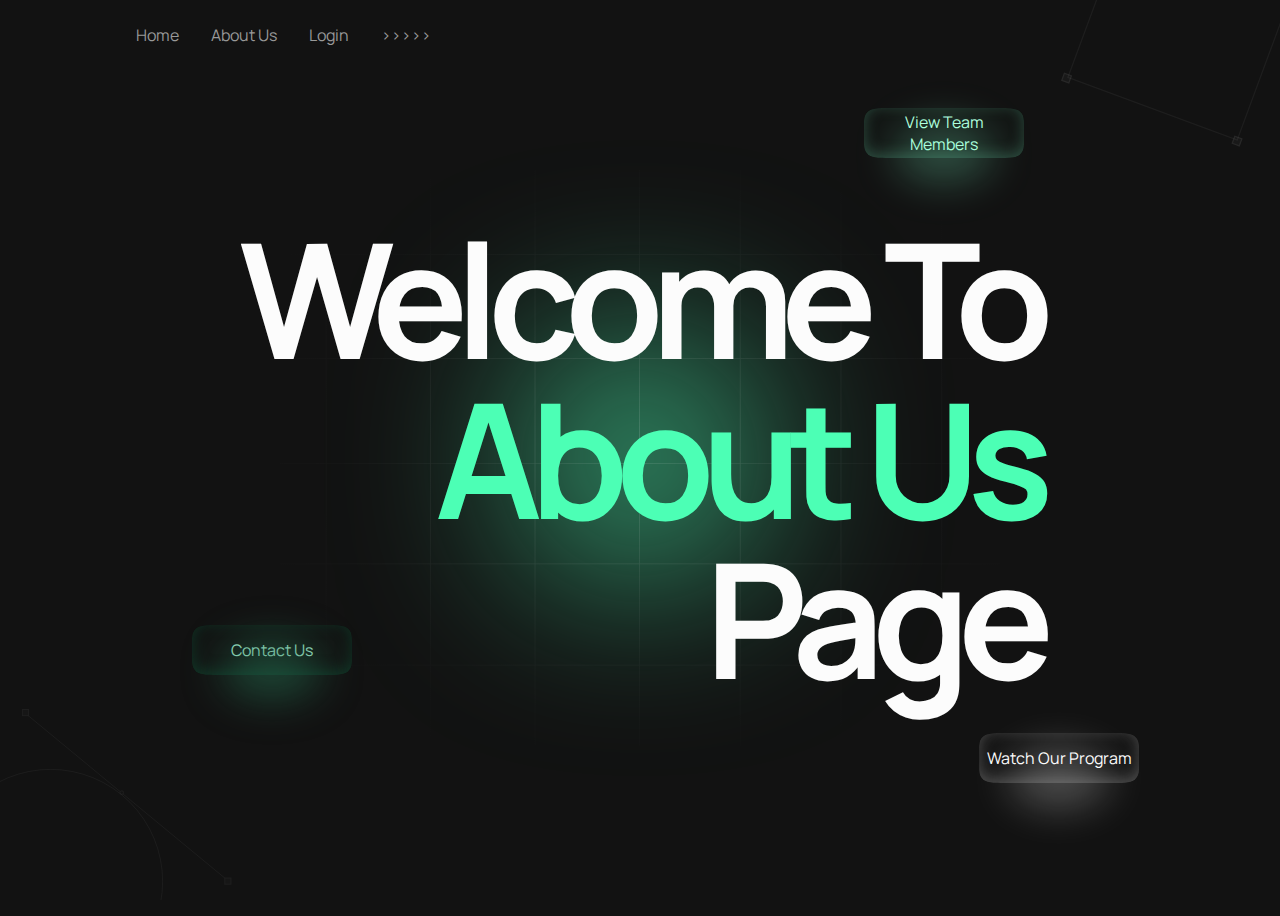
<file: about_us/aboutus.html>
<!DOCTYPE html>
<html lang="en">
  <head>
    <meta charset="UTF-8" />
    <meta name="viewport" content="width=device-width, initial-scale=1.0" />
    <title>About Us</title>
    <link rel="stylesheet" href="aboutus.css" />
  </head>
  <body>
    <nav>
      <p class="menu" href="../index.html">Home</p>
      <p class="menu" href="#">About Us</p>
      <p class="menu" href="../login/login/login.html">Login</p>
      >>>>>
      <svg
        class="material-icons"
        xmlns="http://www.w3.org/2000/svg"
        height="24px"
        viewBox="0 0 24 24"
        width="24px"
      >
        <path d="M0 0h24v24H0z" fill="none" />
        <path
          d="M19 9H5c-.55 0-1 .45-1 1s.45 1 1 1h14c.55 0 1-.45 1-1s-.45-1-1-1zM5 15h14c.55 0 1-.45 1-1s-.45-1-1-1H5c-.55 0-1 .45-1 1s.45 1 1 1z"
        />
      </svg>
    </nav>
    <div class="grid">
      <svg
        class="grid-svg"
        xmlns="http://www.w3.org/2000/svg"
        width="982"
        height="786"
        viewBox="0 0 982 786"
        fill="none"
      >
        <path
          fill-rule="evenodd"
          clip-rule="evenodd"
          d="M490 401V537H348.5V401H490ZM490 785.5V676H348.5V785.5H347.5V676H206V785.5H205V676H63.5V785.5H62.5V676H0V675H62.5V538H0V537H62.5V401H0V400H62.5V258H0V257H62.5V116H0V115H62.5V0H63.5V115L205 115V0H206V115L347.5 115V0H348.5V115H490V0H491V115L627.5 115V0H628.5V115H765V0H766V115L902.5 115V0H903.5V115H982V116H903.5V257H982V258H903.5V400H982V401H903.5V537H982V538H903.5V675H982V676H903.5V785.5H902.5V676H766V785.5H765V676H628.5V785.5H627.5V676H491V785.5H490ZM902.5 675V538H766V675H902.5ZM902.5 537V401H766V537H902.5ZM902.5 400V258H766V400H902.5ZM902.5 257V116L766 116V257H902.5ZM627.5 675H491V538H627.5V675ZM765 675H628.5V538H765V675ZM348.5 675H490V538H348.5V675ZM347.5 538V675H206V538H347.5ZM205 538V675H63.5V538H205ZM765 537V401H628.5V537H765ZM765 400V258H628.5V400H765ZM765 257V116H628.5V257H765ZM347.5 401V537H206V401H347.5ZM205 401V537H63.5V401H205ZM627.5 401V537H491V401H627.5ZM627.5 116L491 116V257H627.5V116ZM627.5 258H491V400H627.5V258ZM63.5 257V116L205 116V257H63.5ZM63.5 400V258H205V400H63.5ZM206 116V257H347.5V116L206 116ZM348.5 116V257H490V116H348.5ZM206 400V258H347.5V400H206ZM348.5 258V400H490V258H348.5Z"
          fill="url(#paint0_radial_1_8)"
        />
        <defs>
          <radialGradient
            id="paint0_radial_1_8"
            cx="0"
            cy="0"
            r="1"
            gradientUnits="userSpaceOnUse"
            gradientTransform="translate(491 392.75) rotate(90) scale(513.25 679.989)"
          >
            <stop stop-color="white" stop-opacity="0.2" />
            <stop offset="1" stop-color="#000" stop-opacity="0" />
          </radialGradient>
        </defs>
      </svg>
      <div class="blur"></div>
    </div>

    <div class="title">
      <p>Welcome To</p>
      <p>About Us</p>
      <p>Page</p>
    </div>

    <a href="../team/we.html" target="_blank" class="button first"
      ><button>View Team Members</button><span></span
    ></a>

    <a href="../ourprogram/ourprogram.html" target="_blank" class="button sec"
      ><button>Watch Our Program</button><span></span
    ></a>

    <a href="../Contact_Us/Contact_Us.html" target="_blank" class="button third"
      ><button>Contact Us</button><span></span
    ></a>

    <svg
      class="top-right"
      width="219"
      height="147"
      viewBox="0 0 219 147"
      fill="none"
      xmlns="http://www.w3.org/2000/svg"
    >
      <rect
        opacity="0.18"
        x="10.4252"
        y="75.8326"
        width="7.50168"
        height="7.50168"
        transform="rotate(110.283 10.4252 75.8326)"
        fill="#686868"
        stroke="white"
        stroke-width="1.22683"
      />
      <rect
        opacity="0.18"
        x="180.869"
        y="138.825"
        width="7.50168"
        height="7.50168"
        transform="rotate(110.283 180.869 138.825)"
        fill="#686868"
        stroke="white"
        stroke-width="1.22683"
      />
      <rect
        x="69.4713"
        y="-91.84"
        width="180.485"
        height="180.485"
        transform="rotate(20.2832 69.4713 -91.84)"
        stroke="white"
        stroke-opacity="0.1"
        stroke-width="1.22683"
      />
    </svg>

    <svg
      class="bottom-left"
      width="232"
      height="191"
      viewBox="0 0 232 191"
      fill="none"
      xmlns="http://www.w3.org/2000/svg"
    >
      <circle
        cx="50.5685"
        cy="172.432"
        r="112.068"
        stroke="white"
        stroke-opacity="0.09"
      />
      <g opacity="0.1">
        <path d="M26.4932 5.20547L228.856 172.432" stroke="#D9D9D9" />
        <rect
          x="22.4384"
          y="0.5"
          width="6.15753"
          height="6.15753"
          fill="#686868"
          stroke="white"
        />
        <rect
          x="224.801"
          y="169.027"
          width="6.15753"
          height="6.15753"
          fill="#686868"
          stroke="white"
        />
        <circle
          cx="121.819"
          cy="83.613"
          r="1.7774"
          fill="#323232"
          stroke="white"
        />
      </g>
    </svg>
   
  </body>
</html>
</file>
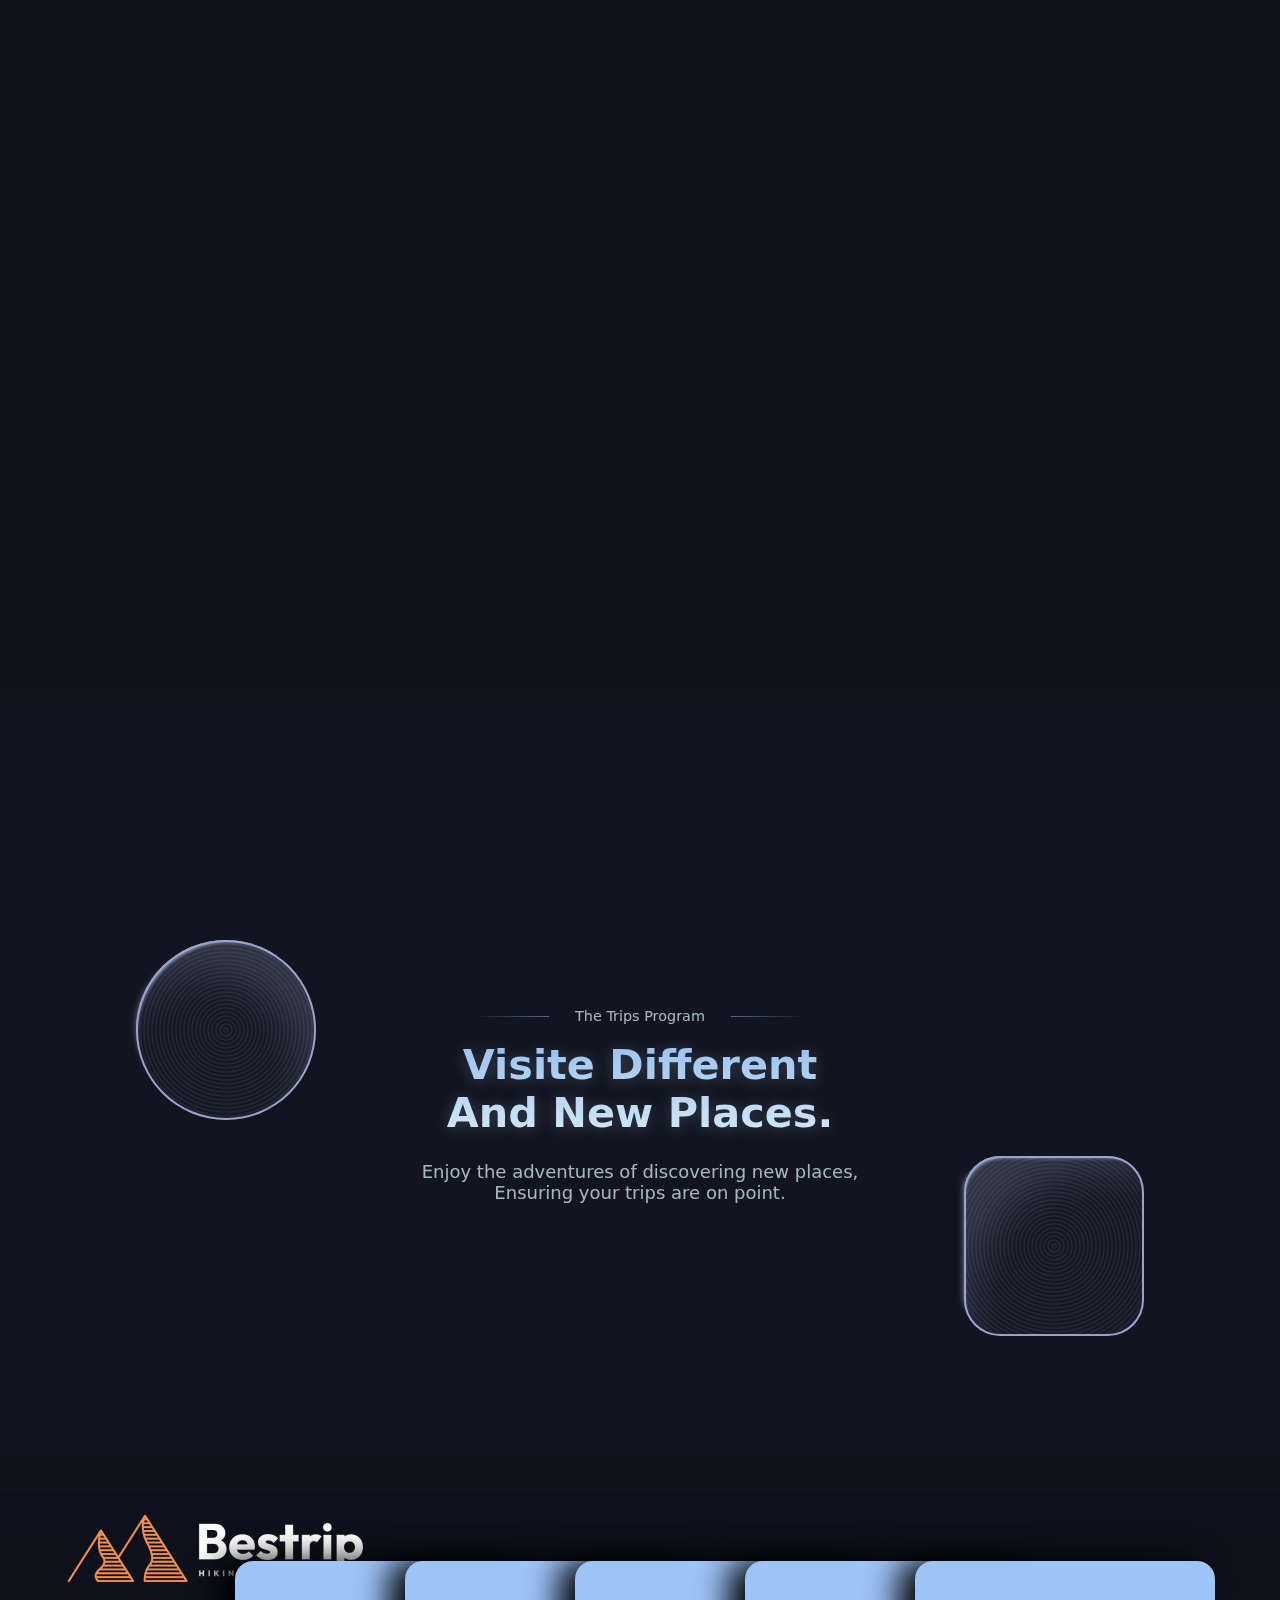
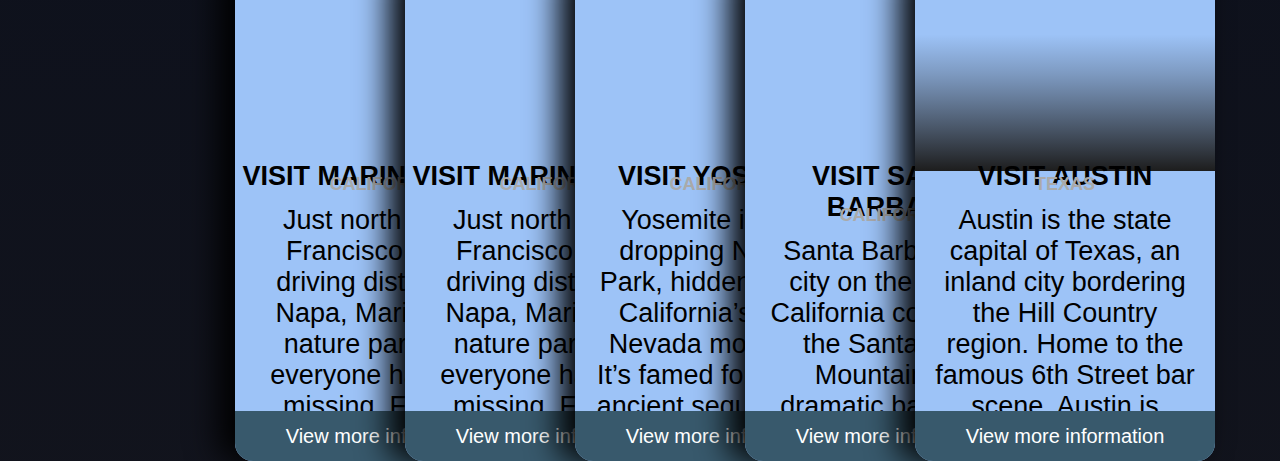
<file: ourprogram/ourprogram.html>
<!DOCTYPE html>
<html lang="en">
  <head>
    
    <meta charset="UTF-8" />
    <meta name="viewport" content="width=device-width, initial-scale=1.0" />
    <link rel="stylesheet" href="ourprogram.css" />
    <title>Our Program</title>
  </head>
  <body>
    <script>
      const canvas = document.getElementById("particleCanvas");
      const ctx = canvas.getContext("2d");

      // Initial canvas size
      
      canvas.width = window.innerWidth;
      canvas.height = window.innerHeight;

      let particles = [];
      let particleCount = calculateParticleCount();

      class Particle {
        constructor() {
          this.reset();
          this.y = Math.random() * canvas.height;
          this.fadeDelay = Math.random() * 600 + 100;
          this.fadeStart = Date.now() + this.fadeDelay;
          this.fadingOut = false;
        }

        reset() {
          this.x = Math.random() * canvas.width;
          this.y = Math.random() * canvas.height;
          this.speed = Math.random() / 5 + 0.1;
          this.opacity = 1;
          this.fadeDelay = Math.random() * 600 + 100;
          this.fadeStart = Date.now() + this.fadeDelay;
          this.fadingOut = false;
        }

        update() {
          this.y -= this.speed;
          if (this.y < 0) {
            this.reset();
          }

          if (!this.fadingOut && Date.now() > this.fadeStart) {
            this.fadingOut = true;
          }

          if (this.fadingOut) {
            this.opacity -= 0.008;
            if (this.opacity <= 0) {
              this.reset();
            }
          }
        }

        draw() {
          ctx.fillStyle = `rgba(${255 - (Math.random() * 255) / 2}, 255, 255, ${
            this.opacity
          })`;
          ctx.fillRect(this.x, this.y, 0.4, Math.random() * 2 + 1);
        }
      }

      function initParticles() {
        particles = [];
        for (let i = 0; i < particleCount; i++) {
          particles.push(new Particle());
        }
      }

      function animate() {
        ctx.clearRect(0, 0, canvas.width, canvas.height);
        particles.forEach((particle) => {
          particle.update();
          particle.draw();
        });
        requestAnimationFrame(animate);
      }

      function calculateParticleCount() {
        return Math.floor((canvas.width * canvas.height) / 6000);
      }

      function onResize() {
        canvas.width = window.innerWidth;
        canvas.height = window.innerHeight;
        particleCount = calculateParticleCount();
        initParticles();
      }

      window.addEventListener("resize", onResize);

      initParticles();
      animate();
    </script>
    <div class="header">
      <h2>
        <a href="../index.html" target="_blank" rel="noopener noreferrer"
          >Home</a >
      </h2>
      <div
        class="mid-spot"
        onclick="document.body.classList.toggle('gold');"
      ></div>
      <a href="../Contact_Us/Contact_Us.html">
        <button class="contact-btn">
          <span class="glow"></span>
          <span class="contact-btn-content">Contact Us</span>
        </button></a >
      <div class="spotlight">
        <div></div>
        <div></div>
        <div></div>
      </div>
    </div>
    <canvas id="particleCanvas"></canvas>
    <div class="accent-lines">
      <div>
        <div></div>
        <div></div>
        <div></div>
        <div></div>
        <div></div>
      </div>
      <div>
        <div></div>
        <div></div>
        <div></div>
        <div></div>
      </div>
    </div>
    <div class="heroSubP">
      <p>Our Program</p>
    </div>
    <div class="hero">
      <div class="heroT">
        <h2>BesTrip</h2>
        <h2>BesTrip</h2>
      </div>
    </div>
    <p class="heroP">
      Bestrip, the world's leading platform for hiking and outdoor enthusiasts,
      <br />
      powered by FCAI + Software Chasers.
    </p>
    <div class="mountains">
      <div></div>
      <div></div>
      <div></div>
    </div>
    <div class="hero-spacer"></div>

    <div class="content-section">
      <div class="content-acc">
        <div></div>
        <div></div>
      </div>
      <p class="subt">The Trips Program</p>
      <h3 class="title">
        Visite Different <br />
        And New Places.
      </h3>
      <p class="subp">
        Enjoy the adventures of discovering new places, <br />Ensuring your
        trips are on point.
      </p>
    </div>
    <section class="hhhttt">
      <br />
      <div>
        <a href="../index.html"
          ><img src="../index/img/logo113.png" alt="" id="logo"
        /></a>
        <br />
      </div>
      <div class="card">
        <div class="card-img" id="marin"></div>
        <div class="card-discription">
          <h2 id="visit-header">Visit Marin County</h2>
          <h2 id="visit-state">California</h2>
          <p>
            Just north of San Francisco and in driving distance of Napa, Marin
            is the nature part of life everyone has been missing. From its
            rolling hills, to its redwood tree forests; Marin is home to
            unforgettable hikes and panoramic views. Popular spots are Muir
            Woods National Monument, Mount Tamalpais State Park, and Bolinas
            Ridge.
          </p>
        </div>
        <button id="booknowbtn">
          <a href="#"> View more information </a>
        </button>
      </div>
      <div class="card">
        <div class="card-img" id="marin"></div>
        <div class="card-discription">
          <h2 id="visit-header">Visit Marin County</h2>
          <h2 id="visit-state">California</h2>
          <p>
            Just north of San Francisco and in driving distance of Napa, Marin
            is the nature part of life everyone has been missing. From its
            rolling hills, to its redwood tree forests; Marin is home to
            unforgettable hikes and panoramic views. Popular spots are Muir
            Woods National Monument, Mount Tamalpais State Park, and Bolinas
            Ridge.
          </p>
        </div>
        <button id="booknowbtn">
          <a href="#"> View more information </a>
        </button>
      </div>
      <div class="card">
        <div class="card-img" id="yosemite"></div>
        <div class="card-discription">
          <h2 id="visit-header">Visit Yosemite</h2>
          <h2 id="visit-state">California</h2>
          <p>
            Yosemite is a jaw dropping National Park, hidden away in
            California’s Sierra Nevada mountains. It’s famed for its giant
            ancient sequoia trees and iconic vistas. After a long day hiking
            Bridalveil Fall, El Capitan, or Half Dome; you can wind down at
            Yosemite Village which has shops, restaurants, lodging.
          </p>
        </div>
        <button id="booknowbtn">
          <a href="#"> View more information </a>
        </button>
      </div>
      <div class="card">
        <div class="card-img" id="sb"></div>
        <div class="card-discription">
          <h2 id="visit-header">Visit Santa Barbara</h2>
          <h2 id="visit-state">California</h2>
          <p>
            Santa Barbara is a city on the central California coast, with the
            Santa Ynez Mountains as dramatic backdrop. Downtown,
            Mediterranean-style white stucco buildings with red-tile roofs
            reflect the city’s Spanish colonial heritage. Upscale boutiques and
            restaurants offering local wines and seasonal fare line State
            Street.
          </p>
        </div>
        <button id="booknowbtn">
          <a href="#"> View more information </a>
        </button>
      </div>
      <div class="card">
        <div class="card-img"></div>
        <div class="card-discription">
          <h2 id="visit-header">Visit Austin</h2>
          <h2 id="visit-state">Texas</h2>
          <p>
            Austin is the state capital of Texas, an inland city bordering the
            Hill Country region. Home to the famous 6th Street bar scene, Austin
            is known for its eclectic live-music scene centered around country,
            blues, and rock. Its many parks and lakes are popular for hiking,
            biking, swimming and boating.
          </p>
        </div>
        <button id="booknowbtn">
          <a href="#"> View more information </a>
        </button>
      </div>
    </section>
  </body>
</html>
</file>
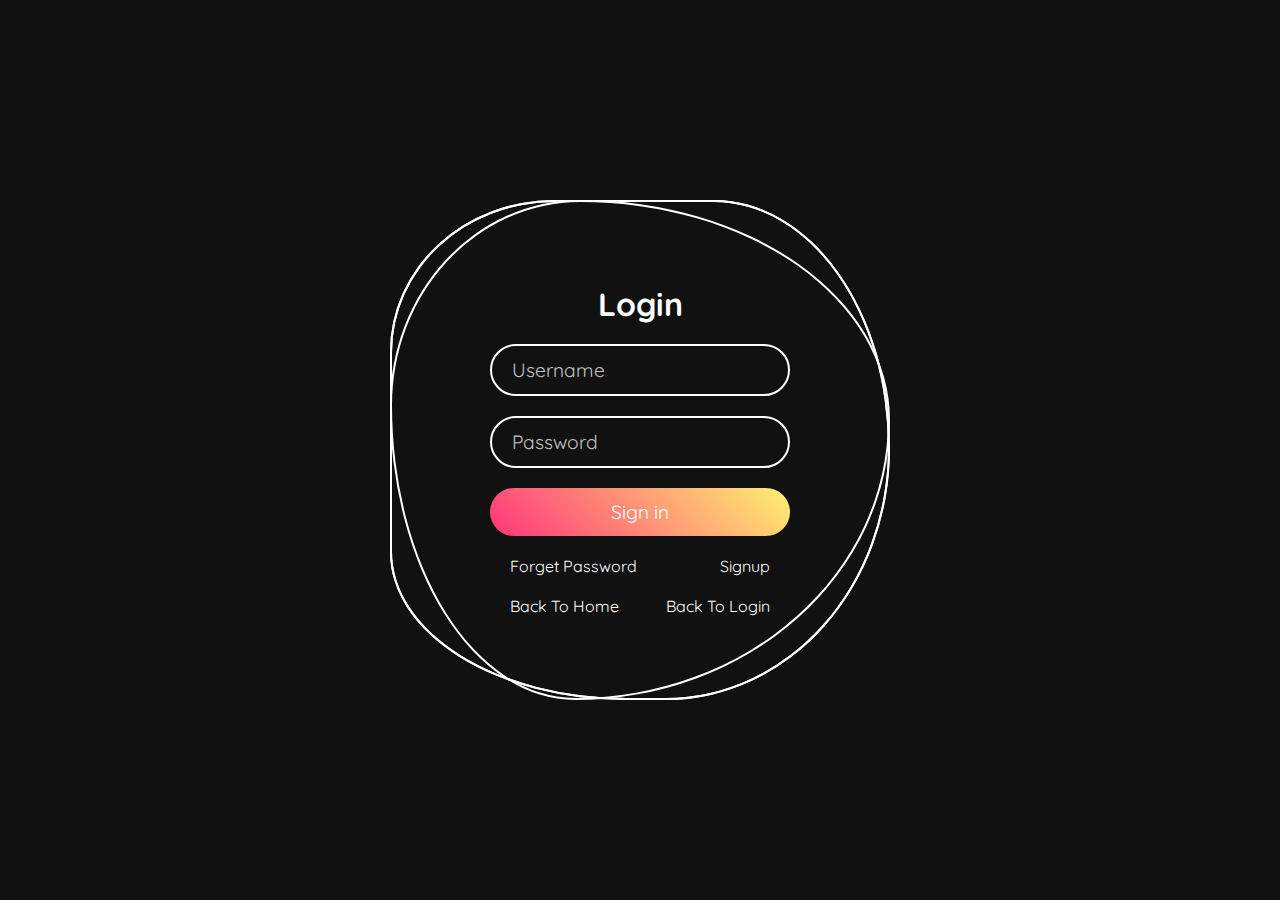
<file: login/signin/signin.html>
<!DOCTYPE html>
<html lang="en">
  <head>
    <meta charset="UTF-8" />
    <meta name="viewport" content="width=device-width, initial-scale=1.0" />
    <link rel="stylesheet" href="signin.css" />
    <link
      rel="icon"
      href="../../index/img/Icon-1-1 (1).png"
    />
    <title>BesTrip-SignIn</title>
  </head>
  <body
    style="
      background-image: url("../login/signin/imgs/right.png");
    "
  >
    <!--ring div starts here-->
    <div class="ring">
      <i style="--clr: #00ff0a"></i>
      <i style="--clr: #ff0057"></i>
      <i style="--clr: #fffd44"></i>
      <div class="login">
        <h2>Login</h2>
        <div class="inputBx">
          <input type="text" placeholder="Username" required />
        </div>
        <div class="inputBx">
          <input type="password" placeholder="Password" required />
        </div>
        <div class="inputBx">
          <input type="submit" value="Sign in" />
        </div>
        <div class="links">
          <a href="#">Forget Password</a>
          <a href="../signup/signup.html"
            >Signup</a
          >
        </div>
        <div class="links">
          <a href="../../index.html"
            >Back To Home</a
          >
          <a href="../login/login.html"
            >Back To Login</a
          >
        </div>
      </div>
    </div>
    <!--ring div ends here-->
  </body>
</html>
</file>
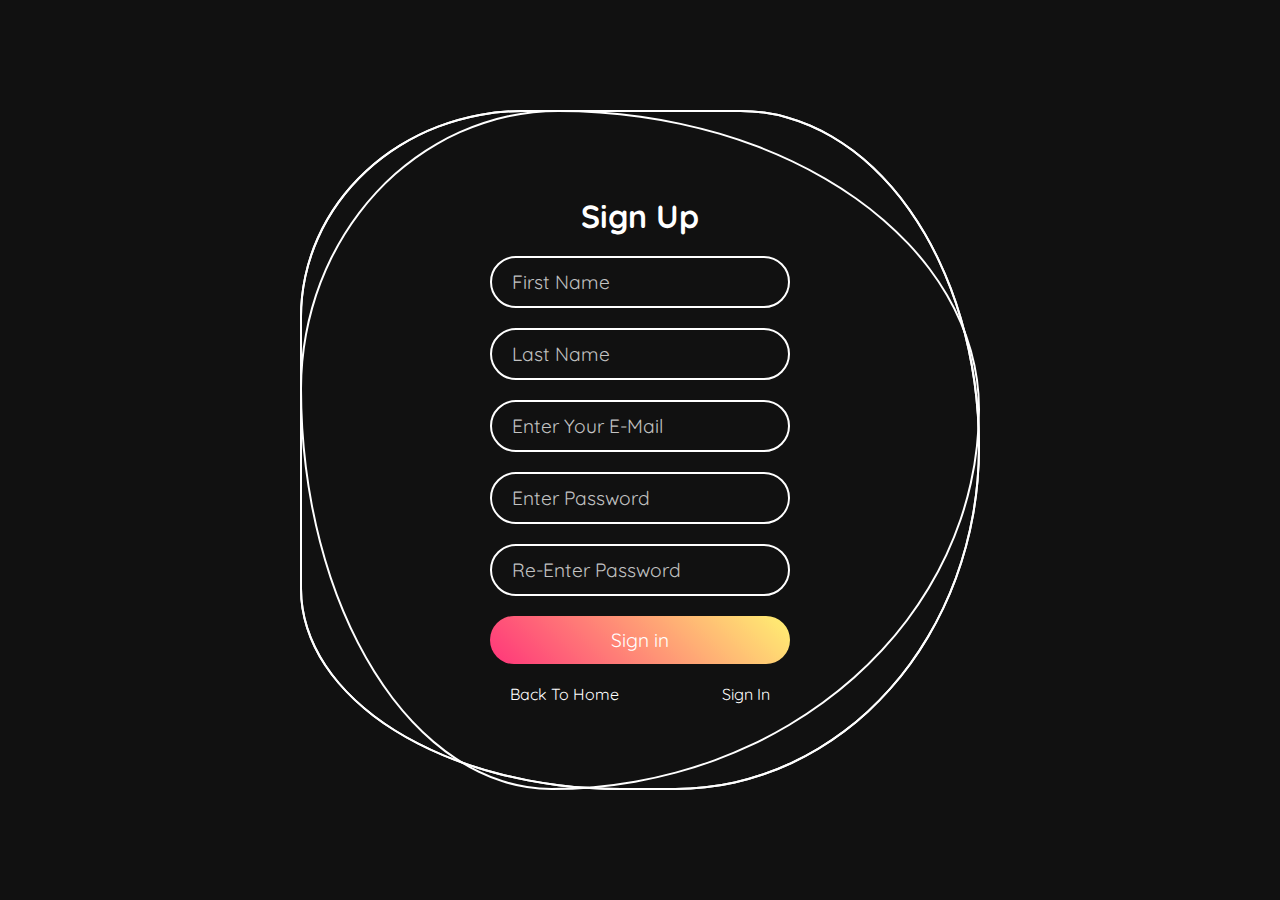
<file: login/signup/signup.html>
<!DOCTYPE html>
<html lang="en">
  <head>
    <meta charset="UTF-8" />
    <meta name="viewport" content="width=device-width, initial-scale=1.0" />
    <link rel="stylesheet" href="signup.css" />
    <link rel="icon" href="../../index/img/Icon-1-1 (1).png" />
    <title>BesTrip-SignIn</title>
  </head>
  <body>
    <!--ring div starts here-->
    <div class="ring">
      <i style="--clr: #00ff0a"></i>
      <i style="--clr: #ff0057"></i>
      <i style="--clr: #fffd44"></i>
      <div class="login">
        <h2>Sign Up</h2>
        <div class="inputBx">
          <input type="text" placeholder="First Name" required />
        </div>
        <div class="inputBx">
          <input type="text" placeholder="Last Name" required />
        </div>
        <div class="inputBx">
          <input type="text" placeholder="Enter Your E-Mail" required />
        </div>
        <div class="inputBx">
          <input type="password" placeholder="Enter Password" required />
        </div>
        <div class="inputBx">
          <input type="password" placeholder="Re-Enter Password" required />
        </div>
        <div class="inputBx">
          <input type="submit" value="Sign in" />
        </div>
        <div class="links">
          <a href="../../index.html">Back To Home </a>
          <a href="../signin/signin.html">Sign In</a>
        </div>
      </div>
    </div>
    <!--ring div ends here-->
  </body>
</html>
</file>
<file: about_us/aboutus.css>
@import url("https://fonts.googleapis.com/css?family=Manrope:700|Manrope:400");

:root {
  --text: hsl(0, 0%, 99%);
  --textDim: hsl(0, 0%, 60%);
  --background: hsl(0, 0%, 7%);
  --primary: hsl(155, 100%, 65%);
  --primaryBg: hsla(155, 100%, 65%, 1%);
  --primaryHi: hsla(155, 100%, 75%, 25%);
  --primaryFg: hsl(155, 100%, 85%);
  --secondary: hsl(156, 51%, 14%);
  --secondaryFg: hsl(156, 51%, 75%);
  --secondaryBg: hsla(156, 51%, 14%, 5%);
  --secondaryHi: hsla(156, 51%, 30%, 50%);
  --accent: hsl(155, 100%, 94%);
  --accentBg: hsla(155, 100%, 94%, 1%);
  --accentHi: hsla(155, 100%, 100%, 25%);
}

body {
  font-family: "Manrope";
  font-weight: 400;
  background-color: var(--background);
  color: var(--text);
  padding: 0 10%;
  display: flex;
  flex-direction: column;
  align-items: center;
  height: 100vh;
  overflow: hidden;
}

nav {
  display: flex;
  flex-direction: row;
  align-items: center;
  gap: 2rem;
  color: var(--textDim);
  width: 100%;
  box-sizing: border-box;
  z-index: 9999;
}

.menu:hover {
  color: var(--text);
  cursor: pointer;
}

.sitename {
  font-weight: bold;
}

.grid {
  position: absolute;
  height: 100%;
  weight: 100%;
  display: flex;
  align-items: center;
  justify-content: center;
  align-self: center;
  z-index: -1;
}

.grid-svg {
  height: 80%;
  width: 80%;
  position: relative;
  z-index: 1;
}

.blur {
  height: 12rem;
  width: 12rem;
  background-color: var(--primary);
  filter: blur(100px);
  border-radius: 100px;
  z-index: 0;
  position: absolute;
}

.title {
  font-size: 10rem;
  font-weight: 700;
  letter-spacing: -0.8rem;
  display: flex;
  flex-direction: column;
  position: absolute;
  justify-content: center;
  align-self: center;
  height: 100%;
  z-index: 1000;
}

.title > p {
  margin: 0;
  line-height: 10rem;
  width: auto;
}

.title > p:nth-child(1) {
  align-self: flex-start;
}

.title > p:nth-child(2) {
  color: var(--primary);
  align-self: flex-end;
}

.title > p:nth-child(3) {
  align-self: flex-end;
}

.material-icons {
  display: none;
  fill: var(--text);
}

.button {
  display: flex;
  flex-direction: column;
  justify-content: center;
  align-items: center;
  position: absolute;
  text-decoration: none;
  color: inherit;
  cursor: pointer;
  height: 50px;
  width: 160px;
  z-index: 9999;
}

button {
  height: 50px;
  width: 160px;
  clip-path: path(
    "M 0 25 C 0 -5, -5 0, 80 0 S 160 -5, 160 25, 165 50 80 50, 0 55, 0 25"
  );
  border: none;
  border-radius: 13px;
  background-color: var(--primaryBg);
  box-shadow: 0px -3px 15px 0px var(--primaryHi) inset;
  color: var(--primaryFg);
  font-family: "Manrope";
  font-size: 1rem;
  display: flex;
  flex-direction: column;
  justify-content: center;
  align-items: center;
  position: absolute;
  transform: translateY(0px);
  transition: all 0.2s ease;
}

span {
  width: 100px;
  height: 60px;
  background-color: var(--primaryHi);
  border-radius: 100%;
  filter: blur(20px);
  position: absolute;
  bottom: -50%;
  transition: all 0.2s ease;
}

.button:hover > span {
  opacity: 60%;
}

.button:hover > button {
  transform: translateY(5px);
}

.button.first {
  top: 12%;
  right: 20%;
}

.button.sec {
  bottom: 13%;
  right: 11%;
}

.button.sec > button {
  background-color: var(--accentBg);
  box-shadow: 0px -3px 15px 0px var(--accentHi) inset;
  color: var(--accentFg);
}

.button.sec > span {
  background-color: var(--accentHi);
}

.button.third {
  bottom: 25%;
  left: 15%;
}

.button.third > button {
  background-color: var(--secondaryBg);
  box-shadow: 0px -3px 15px 0px var(--secondary) inset;
  color: var(--secondaryFg);
}

.button.third > span {
  background-color: var(--secondaryHi);
}

.top-right {
  position: absolute;
  top: 0;
  right: 0;
  z-index: -1;
  opacity: 50%;
}

.bottom-left {
  position: absolute;
  bottom: 0;
  left: 0;
  z-index: -1;
  opacity: 50%;
}

@media screen and (max-width: 1000px) {
  .title {
    font-size: 4rem;
    line-height: ;
  }

  .title > p {
    line-height: 5rem;
    letter-spacing: -0.3rem;
  }

  nav > :not(.sitename, .material-icons) {
    display: none;
  }

  nav {
    justify-content: space-between;
  }

  .material-icons {
    display: flex;
    align-items: center;
  }
}
</file>
<file: ourprogram/ourprogram.css>
@import url("https://fonts.cdnfonts.com/css/hubot-sans");
* {
  box-sizing: border-box;
  -webkit-font-smoothing: antialiased;
  text-rendering: optimizeLegibility;
  scroll-behavior: smooth;
}
html,
body {
  height: 100%;
}

html::-webkit-scrollbar {
  display: none;
}
html {
  -ms-overflow-style: none;
  scrollbar-width: none;
}

body {
  margin: 0;
  font-family: Untitled Sans, system-ui, -apple-system, BlinkMacSystemFont,
    Segoe UI, Roboto, Oxygen, Ubuntu, Cantarell, Open Sans, Helvetica Neue,
    sans-serif;
  background: #05060f
    linear-gradient(0deg, rgba(216, 236, 248, 0.06), rgba(152, 192, 239, 0.06));

  font-size: max(calc(var(--_size) * 0.03), 10px);
  --_factor: min(600px, 80vh);
  --_size: min(var(--_factor), 80vw);
}

body.gold .header h2,
body.gold p,
body.gold > * > * :not(.contact-btn) {
  filter: invert(1) brightness(4.7);
}
body.gold .header h2 a {
  filter: hue-rotate(0deg);
}
body.gold canvas {
  filter: drop-shadow(2em 4em 0px #d8bd10) drop-shadow(-8em -14em 0px #d8bd10);
}
body.gold .header .spotlight {
  filter: invert(1) brightness(4.7) opacity(0.5);
}
body.gold .mountains > div {
  box-shadow: -1em -0.2em 0.4em -1.1em #c2ccff, inset 0em 0em 0em 2px #d8a910,
    inset 0.2em 0.3em 0.2em -0.2em #c2ccff,
    inset 10.2em 10.3em 2em -10em #d4e6ff2f;
}

body.gold .content-section,
body.gold .content-section ::before,
body.gold .content-section ::after {
  filter: invert(1) brightness(4.4) opacity(1);
}

h2 {
  font-family: "Hubot-Sans", sans-serif;
}
h2,
p {
  margin: 0;
  padding: 0;
}
h2 a {
  text-decoration: none;
  color: unset;
}

.header {
  display: flex;
  width: 100%;
  justify-content: center;
  color: #bad6f7;
  padding: 2em;
  position: absolute;
  top: 0;
  left: 0;
  right: 0;
  margin: 0 auto;

  opacity: 0;
  translate: 0 -1em;
  animation: load 2s ease-in 2s forwards, up 1.4s ease-out 2s forwards;
}
.header > :nth-child(1) {
  font-size: 1em;
  position: absolute;
  left: 0;
  right: 29em;
  margin: 0.2em auto;
  width: fit-content;
}
.header > :nth-child(2) {
  position: absolute;
  left: 0;
  right: 0;
  margin: 0 auto;
  width: fit-content;
}
.header > h2 {
  opacity: 0.5;
  cursor: pointer;
  transition: opacity 0.04s ease-in-out;
}
.header > h2:hover {
  opacity: 1;
  text-shadow: 0 2px 16px rgba(174, 207, 242, 0.6);
  width: fit-content;
}

.header > div.mid-spot {
  width: 1.8em;
  height: 1.8em;
  border-radius: 50%;
  background: black;
  box-shadow: 0 0 1em 0 #98c0ef;
  cursor: pointer;
  transition: box-shadow 1s ease-in-out;
}
.header > div.mid-spot:hover {
  box-shadow: -0.3em 0.1em 0.2em 0 #d8bd10;
}
body.gold .header > div.mid-spot:hover {
  box-shadow: -0.3em 0.1em 0.2em 0 #98c0ef;
}

body.gold .header > div.mid-spot {
  box-shadow: 0 0 1em 0 #d8bd10;
}

.header > :nth-child(2):hover ~ .spotlight {
  animation: colorize 10s linear infinite;
}
@keyframes colorize {
  0% {
    filter: hue-rotate(0deg);
  }
  100% {
    filter: hue-rotate(-380deg);
  }
}

button.contact-btn {
  position: absolute;
  left: min(46em, 60vw);
  right: 0;
  margin: 0 auto;
  width: 8em;
  height: 2.4em;
  cursor: pointer;
  border-radius: 20em;
  border: none;
  transition: background 0.5s, transform 0.5s;

  border: 1px solid #c2ccff33;
  opacity: 1;
  padding-top: 0.3em;

  background: #121521;
  color: #9dc3f7;
  white-space: nowrap;
}
button.contact-btn::before {
  content: "";
  display: block;
  position: absolute;
  left: 0;
  top: 0;
  border-radius: 20em;
  width: 100%;
  height: 100%;
  background: #c2ccff91
    radial-gradient(farthest-side at 50% 100%, #c2ccff, transparent);
  opacity: 0.1;
  transition: all 0.4s ease-in-out;
}
button.contact-btn:hover::before {
  background: #c2ccff1e
    radial-gradient(farthest-side at 50% 100%, #c2ccff, transparent);
  opacity: 0.3;
}
.contact-btn .glow {
  --border-width: 1px;
  --loop-cycle: 24s;
  position: absolute;
  inset: calc(var(--border-width) * -1);
  border-radius: 50px;
  border: var(--border-width) solid transparent;
  -webkit-mask: linear-gradient(transparent, transparent),
    linear-gradient(white, white);
  mask: linear-gradient(transparent, transparent), linear-gradient(white, white);
  -webkit-mask-clip: padding-box, border-box;
  mask-clip: padding-box, border-box;
  -webkit-mask-composite: source-in, xor;
  mask-composite: intersect;
  pointer-events: none;
}
button.contact-btn:hover .glow {
  --loop-cycle: 2s;
}
.contact-btn .glow::after,
.contact-btn .glow::before {
  content: "";
  height: 100%;
  offset-anchor: 100% 50%;
  background: radial-gradient(
      circle at 50% 50%,
      hsla(0, 0%, 100%, 0.75),
      transparent 50%
    ),
    radial-gradient(circle at 50% 50%, #c2ccff 50%, transparent);
  opacity: 0.4;
  offset-path: rect(0 100% 100% 0 round 33px);
  position: absolute;
  display: inline-block;
  -webkit-animation: loop 4s linear infinite;
  animation: loop var(--loop-cycle) linear infinite;
  aspect-ratio: 1 / 1;
  transition: opacity 1s ease-in-out;
}
.contact-btn .glow::before {
  animation-delay: calc(var(--loop-cycle) / -2);
}
@keyframes loop {
  100% {
    offset-distance: 100%;
  }
}
.contact-btn-content {
  background: linear-gradient(0deg, #d8ecf8, #98c0ef);
  background-clip: text;
  -webkit-text-fill-color: transparent;
  font-size: 1.2em;
  line-height: 142%;
}
button.contact-btn:hover .glow::after,
button.contact-btn:hover .glow::before {
  opacity: 0.6;
}
@keyframes btn-rot {
  0% {
    rotate: 0deg;
  }
  100% {
    rotate: 360deg;
  }
}

.header .spotlight {
  pointer-events: none;
  position: absolute;
  left: 0;
  right: 0;
  top: 0;
  margin: 0 auto;
  transition: filter 1s ease-in-out;

  height: 42em;
  width: 100%;
  overflow: hidden;
}
.header .spotlight > div {
  border-radius: 0 0 50% 50%;
  position: absolute;
  left: 0;
  right: 0;
  margin: 0 auto;
  top: 3em;
  width: 30em;
  height: max(42em, 86vh);
  background-image: conic-gradient(
    from 0deg at 50% -5%,
    transparent 45%,
    rgba(124, 145, 182, 0.3) 49%,
    rgba(124, 145, 182, 0.5) 50%,
    rgba(124, 145, 182, 0.3) 51%,
    transparent 55%
  );
  transform-origin: 50% 0;
  filter: blur(15px) opacity(0.5);
  z-index: -1;
  animation: load 2s ease-in-out forwards, loadrot 2s ease-in-out forwards,
    spotlight 21s ease-in-out infinite reverse;
}
.header .spotlight > div:nth-child(1) {
  rotate: 20deg;
  animation: load 2s ease-in-out forwards, loadrot 2s ease-in-out forwards,
    spotlight 17s ease-in-out infinite;
}
.header .spotlight > div:nth-child(2) {
  rotate: -20deg;
  animation: load 2s ease-in-out forwards, loadrot 2s ease-in-out forwards,
    spotlight 14s ease-in-out infinite;
}
@keyframes loadrot {
  0% {
    rotate: 0deg;
    scale: 0;
  }
  100% {
    scale: 1;
  }
}
@keyframes spotlight {
  0% {
    transform: rotateZ(0deg) scale(1);
    filter: blur(15px) opacity(0.5);
  }
  20% {
    transform: rotateZ(-1deg) scale(1.2);
    filter: blur(16px) opacity(0.6);
  }
  40% {
    transform: rotateZ(2deg) scale(1.3);
    filter: blur(14px) opacity(0.4);
  }
  60% {
    transform: rotateZ(-2deg) scale(1.2);
    filter: blur(15px) opacity(0.6);
  }
  80% {
    transform: rotateZ(1deg) scale(1.1);
    filter: blur(13px) opacity(0.4);
  }
  100% {
    transform: rotateZ(0deg) scale(1);
    filter: blur(15px) opacity(0.5);
  }
}

canvas#particleCanvas {
  position: absolute;
  pointer-events: none;
  animation: load 0.4s ease-in-out forwards;
  z-index: 1;
  width: 100%;
}

p {
  font-size: 1.5em;
}

.hero {
  width: 100%;
  height: 100%;
  max-height: 140px;
  position: absolute;
  top: 16em;
}

.heroT {
  position: absolute;
  left: 0;
  right: 0;
  margin: auto;
  height: 20em;
  padding-top: 2em;
  translate: 0 -1.6em;
  opacity: 0;
  animation: load 2s ease-in-out 0.6s forwards;
}
@keyframes load {
  0% {
    opacity: 0;
  }
  100% {
    opacity: 1;
  }
}
.heroT > h2 {
  position: absolute;
  left: 0;
  right: 0;
  margin: auto;
  width: fit-content;

  font-size: 7em;
  font-weight: 600;
  color: #9dc3f7;
  background: radial-gradient(
      2em 2em at 50% 50%,
      transparent calc(var(--p) - 2em),
      #fff calc(var(--p) - 1em),
      #fff calc(var(--p) - 0.4em),
      transparent var(--p)
    ),
    linear-gradient(0deg, #bad1f1 30%, #9dc3f7 100%);
  background-clip: text;
  -webkit-background-clip: text;
  -webkit-text-fill-color: transparent;
  text-shadow: 0 2px 16px rgba(174, 207, 242, 0.24);

  --p: 0%;
  transition: --p 3s linear;

  animation: pulse 10s linear 1.2s infinite;
}

.heroT h2:nth-child(2) {
  background: radial-gradient(
    2em 2em at 50% 50%,
    transparent calc(var(--p) - 2em),
    transparent calc(var(--p) - 1em),
    #fff calc(var(--p) - 1em),
    #fff calc(var(--p) - 0.4em),
    transparent calc(var(--p) - 0.4em),
    transparent var(--p)
  );
  background-clip: text;
  -webkit-background-clip: text;
  -webkit-text-fill-color: transparent;
  filter: blur(16px) opacity(0.4);
}
@keyframes pulse {
  0% {
    --p: 0%;
  }
  50% {
    --p: 300%;
  }
  100% {
    --p: 300%;
  }
}
@property --p {
  syntax: "<percentage>";
  inherits: false;
  initial-value: 0%;
}

.heroP {
  font-size: 1.2em;
  position: absolute;
  left: 0;
  right: 0;
  top: 20.6em;
  margin: auto;
  height: fit-content;
  width: fit-content;
  text-align: center;
  opacity: 0;
  translate: 0 1em;
  animation: load 2s ease-out 2s forwards, up 1.4s ease-out 2s forwards;
  color: #d8ecf8;
  text-shadow: 0 2px 16px rgba(174, 207, 242, 0.24);
  background: linear-gradient(0deg, #d8ecf8 0, #98c0ef 100%);
  background-clip: text;
  -webkit-background-clip: text;
  -webkit-text-fill-color: transparent;
}
@keyframes up {
  100% {
    translate: 0;
  }
}

.heroSubP {
  position: absolute;
  left: 0;
  right: 0;
  top: 13em;
  margin: auto;
  height: fit-content;
  opacity: 0;
  translate: 0 -1em;
  animation: load3 2s ease-in 0s forwards, up 1.4s ease-out 0s forwards;
}
@keyframes load3 {
  0% {
    opacity: 0;
  }
  100% {
    opacity: 0.7;
  }
}
.heroSubP p {
  font-size: 1em;
  position: relative;
  width: fit-content;
  margin: auto;
  color: #d8ecf8;
  text-shadow: 0 2px 16px rgba(174, 207, 242, 0.24);
  background: linear-gradient(0deg, #d8ecf8 0, #98c0ef 100%);
  background-clip: text;
  -webkit-background-clip: text;
  -webkit-text-fill-color: transparent;
}
.heroSubP p::before,
.heroSubP p::after {
  position: absolute;
  top: 60%;
  display: block;
  content: "";
  width: 5em;
  height: 1px;
  opacity: 0;
  animation: load2 1.4s ease-in-out 0s forwards, up 1.4s ease-out 0s forwards;
}
@keyframes load2 {
  0% {
    opacity: 0;
  }
  100% {
    opacity: 0.3;
  }
}
.heroSubP p::before {
  background: linear-gradient(-90deg, #9dc3f7 0%, transparent 100%);
  right: 120%;
  translate: -5em 0;
}
.heroSubP p::after {
  background: linear-gradient(90deg, #9dc3f7 0%, transparent 100%);
  left: 120%;
  translate: 5em 0;
}

.accent-lines {
  pointer-events: none;
  position: absolute;
  top: 0;
  left: 0;
  right: 0;
  width: 100%;
  height: 42em;
  z-index: -2;
  --accent-lines-clr: rgba(186, 215, 247, 0.18);
}
.accent-lines > div {
  position: absolute;
  top: 0;
  right: 0;
  left: 0;
  margin: auto;
  height: 100%;
  width: 100%;
}
.accent-lines > div:nth-child(1) > div {
  position: absolute;
  top: 0;
  right: 0;
  left: 0;
  margin: auto;
  width: 100%;
  height: 1px;
  background: linear-gradient(
    90deg,
    transparent,
    var(--accent-lines-clr),
    transparent
  );
  opacity: 0;
  scale: 0;
  animation: accentload 2s ease-out 2.4s forwards;
}
.accent-lines > div:nth-child(1) > div:nth-child(1) {
  top: 6em;
}
.accent-lines > div:nth-child(1) > div:nth-child(2) {
  top: 11em;
}
.accent-lines > div:nth-child(1) > div:nth-child(3) {
  top: 16em;
}
.accent-lines > div:nth-child(1) > div:nth-child(4) {
  top: 24em;
}
.accent-lines > div:nth-child(1) > div:nth-child(5) {
  top: 29em;
}
.accent-lines > div:nth-child(2) > div {
  position: absolute;
  top: 0;
  right: 0;
  left: 0;
  margin: auto;
  width: 1px;
  height: 100%;
  background: var(--accent-lines-clr);
}
@keyframes accentload {
  0% {
    opacity: 0;
    scale: 0;
  }
  100% {
    opacity: 1;
    scale: 1;
  }
}

.accent-lines > div:nth-child(2) > div {
  opacity: 0;
  scale: 0;
  animation: accentload 2s ease-out 2s forwards;
}
.accent-lines > div:nth-child(2) > div:nth-child(1) {
  left: 24em;
}
.accent-lines > div:nth-child(2) > div:nth-child(2) {
  left: 34em;
}
.accent-lines > div:nth-child(2) > div:nth-child(3) {
  right: 24em;
}
.accent-lines > div:nth-child(2) > div:nth-child(4) {
  right: 34em;
}

.accent-lines > div:nth-child(1) > div::before,
.accent-lines > div:nth-child(1) > div::after {
  content: "";
  display: none;
  position: absolute;
  width: 0.2em;
  height: 0.2em;
  border-radius: 1em;
  background: #9dc3f7;
  left: 0;
  right: 0;
  margin: auto;
  translate: 0 -1px;

  opacity: 0;
  scale: 0;
  animation: accentload 2s ease-out 4.4s forwards;
}

.accent-lines > div:nth-child(1) > div:nth-child(3)::before {
  display: block;
  left: 24em;
}
.accent-lines > div:nth-child(1) > div:nth-child(3)::after {
  display: block;
  right: 24em;
}
.accent-lines > div:nth-child(1) > div:nth-child(4)::before {
  display: block;
  left: 24em;
}
.accent-lines > div:nth-child(1) > div:nth-child(4)::after {
  display: block;
  right: 24em;
}
.accent-lines > div:nth-child(1) > div:nth-child(5)::before {
  display: block;
  left: 24em;
}
.accent-lines > div:nth-child(1) > div:nth-child(5)::after {
  display: block;
  right: 24em;
}

.accent-lines > div:nth-child(1) > div:nth-child(2)::before,
.accent-lines > div:nth-child(1) > div:nth-child(2)::after {
  display: block;
  width: 5em;
  height: 1px;
  border-radius: 0;
  opacity: 0.12;
}
.accent-lines > div:nth-child(1) > div:nth-child(2)::before {
  right: 24em;
  rotate: 45deg;
  translate: -2.5em 2.5em;
}
.accent-lines > div:nth-child(1) > div:nth-child(2)::after {
  right: 24em;
  rotate: -45deg;
  translate: -2.5em 2.5em;
}
.accent-lines > div:nth-child(1) > div:nth-child(1)::before,
.accent-lines > div:nth-child(1) > div:nth-child(1)::after {
  display: block;
  width: 5em;
  height: 1px;
  border-radius: 0;
  opacity: 0.12;
}
.accent-lines > div:nth-child(1) > div:nth-child(1)::before {
  left: 24em;
  rotate: 45deg;
  translate: 2.5em 7.5em;
}
.accent-lines > div:nth-child(1) > div:nth-child(1)::after {
  left: 24em;
  rotate: -45deg;
  translate: 2.5em 7.5em;
}

.accent-lines > div:nth-child(1) > div:nth-child(2)::before,
.accent-lines > div:nth-child(1) > div:nth-child(2)::after {
  opacity: 0;
  scale: 0;
  animation: accentload2 2s ease-out 2.4s forwards;
}
.accent-lines > div:nth-child(1) > div:nth-child(1)::before,
.accent-lines > div:nth-child(1) > div:nth-child(1)::after {
  opacity: 0;
  scale: 0;
  animation: accentload3 2s ease-out 2.4s forwards;
}
@keyframes accentload2 {
  0% {
    opacity: 0;
    scale: 0;
    transform: rotate(360deg);
  }
  50% {
    scale: 0;
  }
  100% {
    opacity: 0.12;
    scale: 1;
    transform: rotate(0deg);
  }
}
@keyframes accentload3 {
  0% {
    opacity: 0;
    scale: 0;
    transform: rotate(-360deg);
  }
  50% {
    scale: 0;
  }
  100% {
    opacity: 0.12;
    scale: 1;
    transform: rotate(0deg);
  }
}

.mountains {
  position: absolute;
  left: 0;
  right: 0;
  top: 31em;
  margin: auto;
  width: 100%;
  height: 10em;
  pointer-events: none;
}
.mountains::before {
  content: "";
  display: block;
  width: 100%;
  height: 500%;
  position: absolute;
  top: 0%;
  background: linear-gradient(90deg, #121521 0%, transparent 50%);
  background: linear-gradient(0deg, #121521 80%, transparent 90%);
  z-index: 2;
}
.mountains > div {
  box-shadow: -1em -0.2em 0.4em -1.1em #c2ccff, inset 0em 0em 0em 2px #c2ccff,
    inset 0.2em 0.3em 0.2em -0.2em #c2ccff,
    inset 10.2em 10.3em 2em -10em #d4e6ff2f;
  background: #121521;
  z-index: 1;
  filter: brightness(0.8);
  position: absolute;
  left: 0;
  right: 0;
  margin: auto;
  width: 20em;
  height: 20em;
  rotate: 45deg;
}
.mountains > div:nth-child(1) {
  bottom: -240%;
  translate: -6em 2em;
  animation: mountainload1 2s ease-out 2.4s forwards;
}
.mountains > div:nth-child(2) {
  bottom: -240%;
  translate: -2em 0em;
  width: 14em;
  height: 20em;
  animation: mountainload2 2s ease-out 2.2s forwards;
}
.mountains > div:nth-child(3) {
  bottom: -240%;
  translate: 7em 3em;
  animation: mountainload1 2s ease-out 2s forwards;
}
@keyframes mountainload1 {
  0% {
    bottom: -240%;
  }
  100% {
    bottom: -140%;
  }
}
@keyframes mountainload2 {
  0% {
    bottom: -240%;
  }
  100% {
    bottom: -108%;
  }
}
.mountains > div::before {
  content: "";
  display: block;
  background: repeating-radial-gradient(
    at 100% 100%,
    transparent 0%,
    #c2ccff22 2px,
    transparent 4px
  );
  width: 12em;
  height: 12em;
  position: absolute;
  left: 0;
  top: 0;
  border-bottom-right-radius: 100%;
}

.hero-spacer {
  height: 40em;
  pointer-events: none;
}

.content-section {
  position: relative;
  z-index: 1112;
  color: #fff;
  width: 100%;
  text-align: center;
  margin: 16em 0;
}

.content-section p.subt {
  color: #d8ecf8be;
  font-size: 0.8em;
  font-weight: 200;
  position: relative;
  width: fit-content;
  margin: auto;
}
.content-section h3 {
  margin: 0.4em 0 0.6em 0;
  font-size: 2.3em;
  font-weight: 600;
  color: #d8ecf8;
  text-shadow: 0 2px 16px rgba(174, 207, 242, 0.24);
  background: linear-gradient(0deg, #d8ecf8 0, #98c0ef 100%);
  background-clip: text;
  -webkit-background-clip: text;
  -webkit-text-fill-color: transparent;
}
.content-section p.subp {
  color: #d8ecf8be;
  font-size: 1em;
  font-weight: 400;
  max-width: 26em;
  margin: auto;
}

.content-section p.subt::before,
.content-section p.subt::after {
  position: absolute;
  top: 60%;
  display: block;
  content: "";
  width: 5em;
  height: 1px;
  opacity: 0.5;
}
.content-section p.subt::before {
  background: linear-gradient(-90deg, #9dc3f7 0%, transparent 100%);
  right: 120%;
  top: 50%;
}
.content-section p.subt::after {
  background: linear-gradient(90deg, #9dc3f7 0%, transparent 100%);
  left: 120%;
  top: 50%;
}

.content-section .content-acc {
  position: absolute;
  left: 0;
  right: 0;
  top: -35%;
  margin: auto;
  display: flex;
  justify-content: center;
}
.content-section .content-acc div {
  width: 10em;
  height: 10em;
  border-radius: 50%;
  box-shadow: -1em -0.2em 0.4em -1.1em #c2ccff, inset 0em 0em 0em 2px #c2ccff,
    inset 0.2em 0.3em 0.2em -0.2em #c2ccff,
    inset -1.2em 2.3em 2em -0.5em #d4e6ff2f;
  background: #121521;
  z-index: 1;
  filter: brightness(0.8);
  background: repeating-radial-gradient(
    at 50% 50%,
    transparent 0%,
    #c2ccff22 2px,
    transparent 4px
  );
  translate: -18em;
}
.content-section .content-acc div:nth-child(2) {
  translate: 18em 12em;
  border-radius: 2em;
  box-shadow: -1em -0.2em 0.4em -1.1em #c2ccff, inset 0em 0em 0em 2px #c2ccff,
    inset 0.2em 0.3em 0.2em -0.2em #c2ccff,
    inset 10.8em 11.3em 2em -10.5em #d4e6ff2f;
}
@media screen and (max-width: 480px) {
  .content-section .content-acc {
    display: none;
  }
}

.hhhttt{ display: flex; flex-wrap: wrap; justify-content: center;  background: #05060f
  linear-gradient(0deg, rgba(216, 236, 248, 0.06), rgba(152, 192, 239, 0.06));
padding-top: 20px;      
      /*   https://media.istockphoto.com/vectors/travel-concept-seamless-pattern-abstract-airplane-routes-travel-and-vector-id936346770?k=20&m=936346770&s=612x612&w=0&h=pNoiIGyr4aF7H_gmwI38xlKT4oOCouCYj8Tw0WaKYhI= */
      
      }
      
      .card{margin-top: 50px;
      background: #9dc3f7;
      background: #9dc3f7;
      display: grid;
      grid-template-columns: 300px;
      grid-template-rows: 210px 210px 80px;
      grid-template-areas: "image" "text" "bottom";
      font-family: roboto;
      border-radius: 18px;
      //box-shadow: -1rem 0 3rem #000;
        box-shadow: -1rem 0 2rem #000;
      text-align: center;
      overflow: hidden;
      transition: all 0.6s ease;
        //color: white;
        
      }
      
      .card-img{
        grid-area: image;
        background: linear-gradient(#fff0 0%, #fff0, 70%, #1d1d1d 100%), url("https://livingcities.org/wp-content/uploads/2021/04/AustinTX.jpg");
        background-size: cover;
       //border-radius: 0 0 60% 60% /0 0 20% 20%;
        
      }
      
      .card-discription{
        grid-area: text;
        font-family: Helvetica;
        margin-top: -10px;
      }
      
      .card-discription > p{
      margin: 15px; margin-top: -10px;
      }
      
      #visit-header, #visit-state{
        font-family: arial;
        text-transform: uppercase;
      }
      
      #visit-state{font-size: 18px;
      margin-top: -18px; margin-bottom: 20px;
       color: #aaa;
      }
      
      #booknowbtn{
      // background: #e9443c;
        background: #54c3dd;
        background: 
      #38596c;
         //background:
        linear-gradient(#f2eecb, #cfb997);
       grid-area: bottom;
       border: none;
       font-size: 20px;
       color: white;
       margin-top: 30px;
      }
      
      #booknowbtn:hover{cursor: pointer; background: #54c3dd;
      background: #029be6;
        background: #51a7e1; 
        background: #2e709a;
      }
      
      .card:hover{
        transform: translateY(-1rem);
      }
      
      .card:hover~.card{
        transform: translateX(130px);
      }
      
      .card:not(:first-child){
        margin-left: -130px;
      }
      
      
      
      /* LOCATION IMG */
      /* #sb{background-image: url("https://miro.medium.com/max/1000/1*HXChk_VSESSUYNR3VgCo_Q.jpeg")} */
      
      
      #sb{
        background-position: bottom;
        background-image: url("https://raw.githubusercontent.com/kriskosta/siteimages/main/smallsbpic.jpg")}
      
      /* //https://prod-virtuoso.dotcmscloud.com/dA/b3bd129b-efda-486b-8290-ccb35cd0f167/previewImage/MissionSantaBarbara_hero.jpg */
      #yosemite{background-image: url("https://discovery.sndimg.com/content/dam/images/discovery/fullset/2022/5/18/GettyImages-1353388525.jpg.rend.hgtvcom.616.347.suffix/1652924149143.jpeg")}
      
      #marin{background-image: url("https://raw.githubusercontent.com/kriskosta/siteimages/main/smallFullSizeR.jpg")}
      
      a{text-decoration: none;
      color: white;}
      
      /* RGB */
      
      .rgb::after {
        content:"";
        background: linear-gradient(45deg,
        #ff0000 0%, 
        #ff9a00 10%,
        #d0de21 20%,
        #4fdc4a 30%, 
        #3fdad8 40%,
        #2fc9e2 50%, 
        #1c7fee 60%, 
        #5f15f2 70%, 
        #ba0cf8 80%, 
        #fb07d9 90%, 
        #ff0000 100%  )
        repeat 0% 0% / 300% 100%;
        position: absolute;
        inset: -3px;
      } 
      
      @keyframes rgb {
        0% {background-position: 0% 50%;}
        50% {background-position: 100% 50%;}
        100% {background-position: 0% 50%;}
      }
      
      .rgb::after {
      ...
        border-radius: 16px;
        filter: blur(8px);
        transform: translateZ(-1px); /*or z-index */
        animation: rgb 6s linear infinite;
      }
      
      
      @media(max-width: 900px){
        body{height: auto;}
        .card{width: 160px; height: 300px;}
        .card{font-size: 10px;}
        .card-img{background-size: cover; width:160px; height: 110px; margin-bottom: 0px;}
        .card-discription{margin-top: -100px; width:160px;}
        #visit-header{margin: 2px; margin-bottom: 20px;}
        #visit-state{margin-bottom: 10px;}
      }
      /*...................................................Buttun,,,,,,,,,,,,,,,,,,,,,,,,,,,,,,,,,,,,,,,,,,,,,,,,,,,,,,,,,,,,,,,,,,,,,,*/
</file>
<file: login/signin/signin.css>
@import url("https://fonts.googleapis.com/css2?family=Quicksand:wght@300&display=swap");
* {
  margin: 0;
  padding: 0;
  box-sizing: border-box;
  font-family: "Quicksand", sans-serif;
}
body {
  display: flex;
  justify-content: center;
  align-items: center;
  min-height: 100vh;
  background: #111;
  width: 100%;
  overflow: hidden;
}
.ring {
  position: relative;
  width: 500px;
  height: 500px;
  display: flex;
  justify-content: center;
  align-items: center;
}
.ring i {
  position: absolute;
  inset: 0;
  border: 2px solid #fff;
  transition: 0.5s;
}
.ring i:nth-child(1) {
  border-radius: 38% 62% 63% 37% / 41% 44% 56% 59%;
  animation: animate 6s linear infinite;
}
.ring i:nth-child(2) {
  border-radius: 41% 44% 56% 59%/38% 62% 63% 37%;
  animation: animate 4s linear infinite;
}
.ring i:nth-child(3) {
  border-radius: 41% 44% 56% 59%/38% 62% 63% 37%;
  animation: animate2 10s linear infinite;
}
.ring:hover i {
  border: 6px solid var(--clr);
  filter: drop-shadow(0 0 20px var(--clr));
}
@keyframes animate {
  0% {
    transform: rotate(0deg);
  }
  100% {
    transform: rotate(360deg);
  }
}
@keyframes animate2 {
  0% {
    transform: rotate(360deg);
  }
  100% {
    transform: rotate(0deg);
  }
}
.login {
  position: absolute;
  width: 300px;
  height: 100%;
  display: flex;
  justify-content: center;
  align-items: center;
  flex-direction: column;
  gap: 20px;
}
.login h2 {
  font-size: 2em;
  color: #fff;
}
.login .inputBx {
  position: relative;
  width: 100%;
}
.login .inputBx input {
  position: relative;
  width: 100%;
  padding: 12px 20px;
  background: transparent;
  border: 2px solid #fff;
  border-radius: 40px;
  font-size: 1.2em;
  color: #fff;
  box-shadow: none;
  outline: none;
}
.login .inputBx input[type="submit"] {
  width: 100%;
  background: #0078ff;
  background: linear-gradient(45deg, #ff357a, #fff172);
  border: none;
  cursor: pointer;
}
.login .inputBx input::placeholder {
  color: rgba(255, 255, 255, 0.75);
}
.login .links {
  position: relative;
  width: 100%;
  display: flex;
  align-items: center;
  justify-content: space-between;
  padding: 0 20px;
}
.login .links a {
  color: #fff;
  text-decoration: none;
}
</file>
<file: login/signup/signup.css>
@import url("https://fonts.googleapis.com/css2?family=Quicksand:wght@300&display=swap");
* {
  margin: 0;
  padding: 0;
  box-sizing: border-box;
  font-family: "Quicksand", sans-serif;
}
body {
  display: flex;
  justify-content: center;
  align-items: center;
  min-height: 100vh;
  background: #111;
  width: 100%;
  overflow: hidden;
}
.ring {
  position: relative;
  width: 680px;
  height: 680px;
  display: flex;
  justify-content: center;
  align-items: center;
}
.ring i {
  position: absolute;
  inset: 0;
  border: 2px solid #fff;
  transition: 0.5s;
}
.ring i:nth-child(1) {
  border-radius: 38% 62% 63% 37% / 41% 44% 56% 59%;
  animation: animate 6s linear infinite;
}
.ring i:nth-child(2) {
  border-radius: 41% 44% 56% 59%/38% 62% 63% 37%;
  animation: animate 4s linear infinite;
}
.ring i:nth-child(3) {
  border-radius: 41% 44% 56% 59%/38% 62% 63% 37%;
  animation: animate2 10s linear infinite;
}
.ring:hover i {
  border: 6px solid var(--clr);
  filter: drop-shadow(0 0 20px var(--clr));
}
@keyframes animate {
  0% {
    transform: rotate(0deg);
  }
  100% {
    transform: rotate(360deg);
  }
}
@keyframes animate2 {
  0% {
    transform: rotate(360deg);
  }
  100% {
    transform: rotate(0deg);
  }
}
.login {
  position: absolute;
  width: 300px;
  height: 100%;
  display: flex;
  justify-content: center;
  align-items: center;
  flex-direction: column;
  gap: 20px;
}
.login h2 {
  font-size: 2em;
  color: #fff;
}
.login .inputBx {
  position: relative;
  width: 100%;
}
.login .inputBx input {
  position: relative;
  width: 100%;
  padding: 12px 20px;
  background: transparent;
  border: 2px solid #fff;
  border-radius: 40px;
  font-size: 1.2em;
  color: #fff;
  box-shadow: none;
  outline: none;
}
.login .inputBx input[type="submit"] {
  width: 100%;
  background: #0078ff;
  background: linear-gradient(45deg, #ff357a, #fff172);
  border: none;
  cursor: pointer;
}
.login .inputBx input::placeholder {
  color: rgba(255, 255, 255, 0.75);
}
.login .links {
  position: relative;
  width: 100%;
  display: flex;
  align-items: center;
  justify-content: space-between;
  padding: 0 20px;
}
.login .links a {
  color: #fff;
  text-decoration: none;
}
</file>
